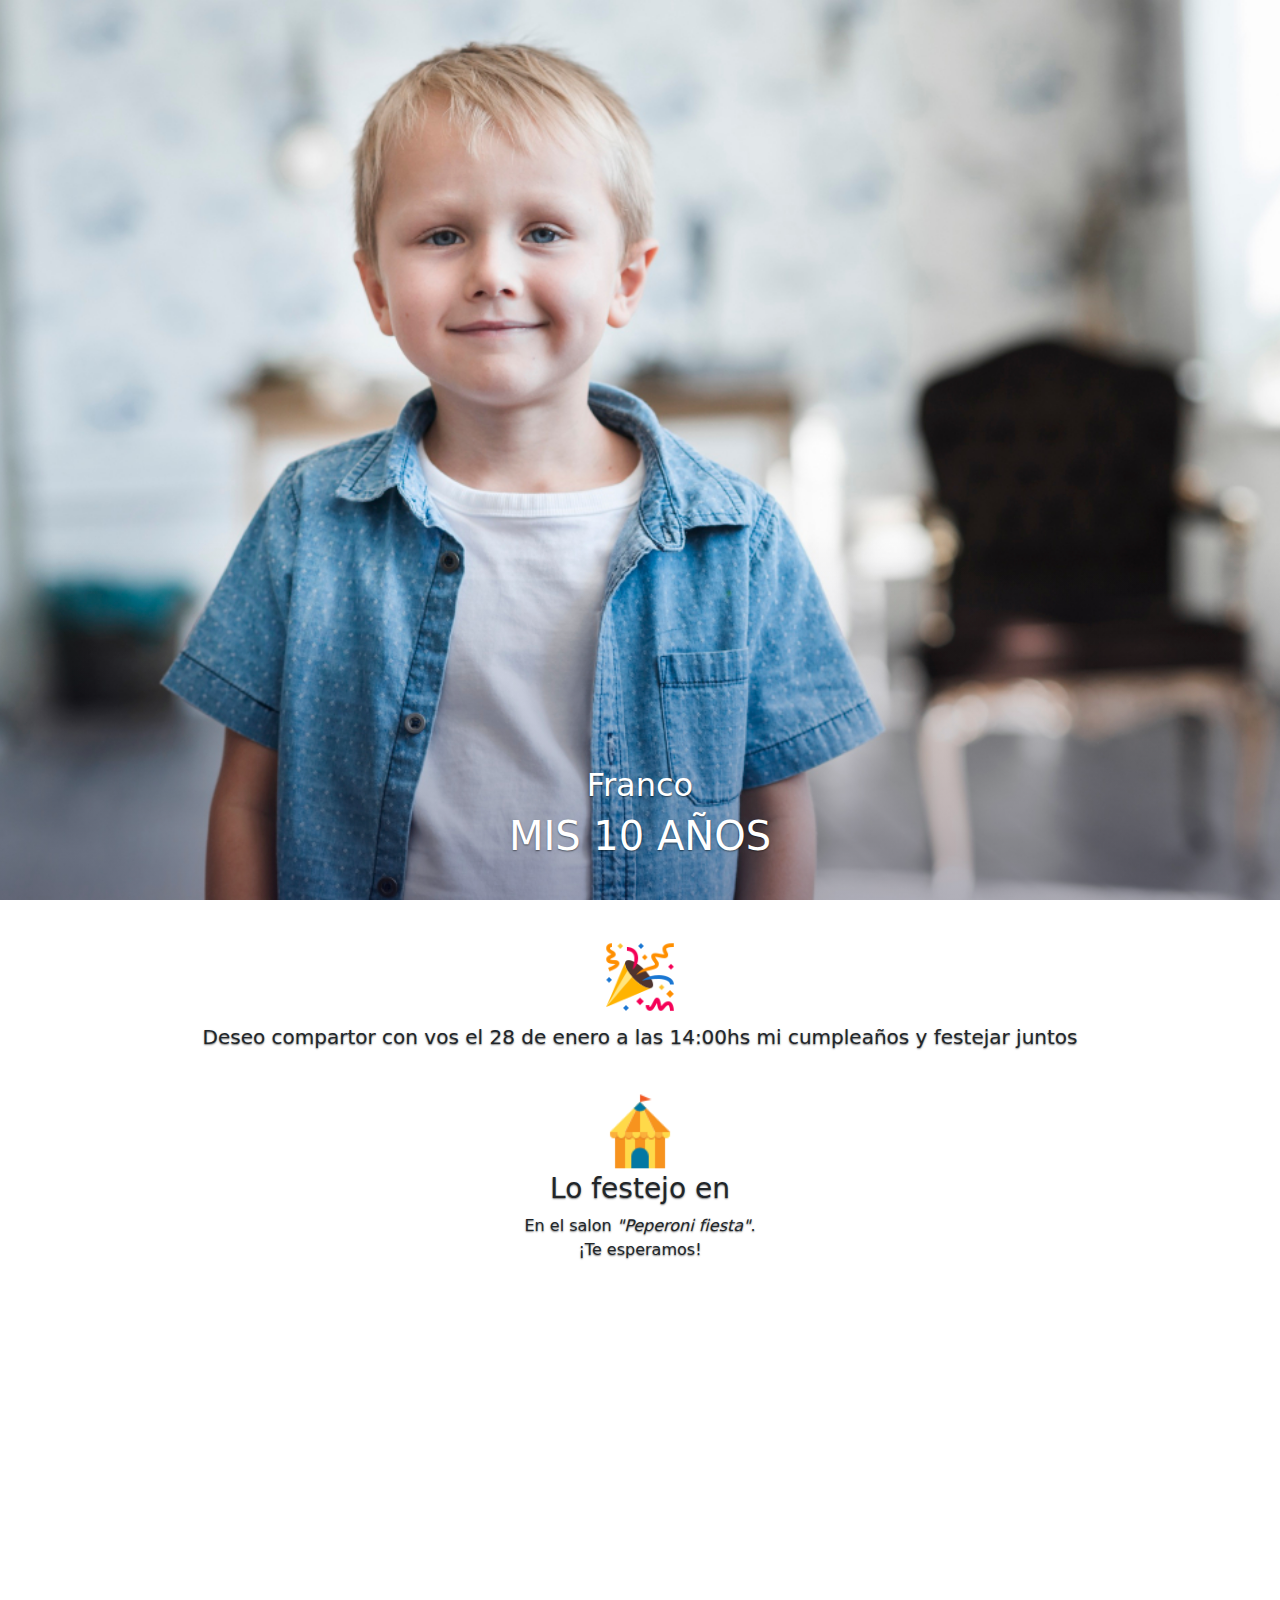
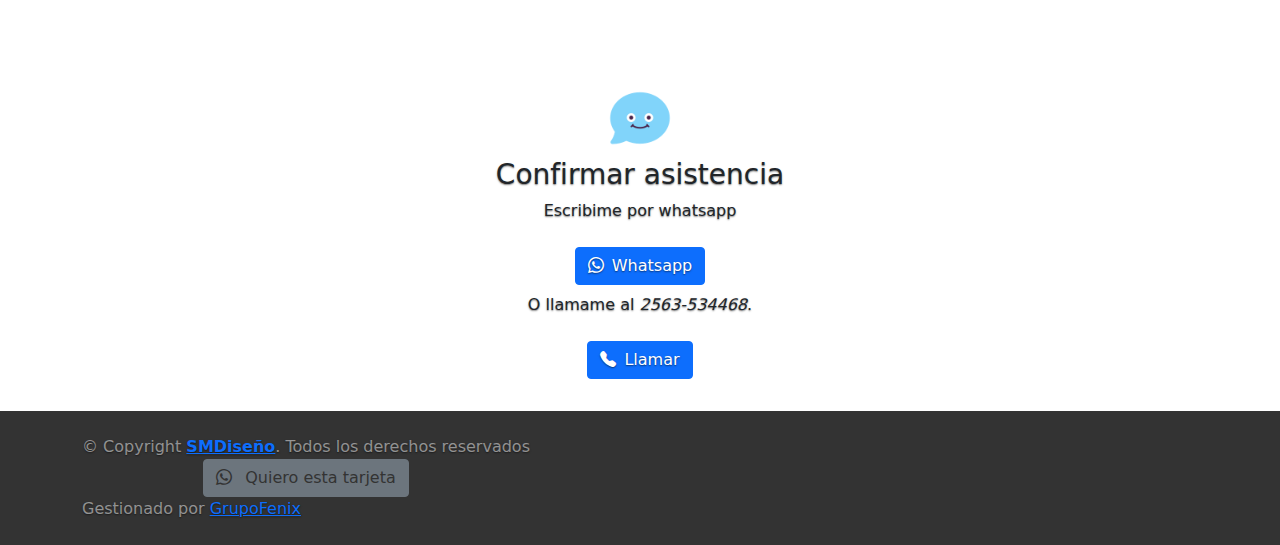
<file: assets/examples/basico_10/index.html>
<!doctype html>
<html lang="es" class="h-100">
  <head>
    <meta charset="utf-8">
    <meta name="viewport" content="width=device-width, initial-scale=1">
    <meta name="description" content="Tarjeta digital para eventos">
    <meta name="author" content="GrupoFenix">
    <title>Invitacion Standard</title>

    <link rel="canonical" href="https://getbootstrap.com/docs/5.0/examples/cover/">
    <script src="http://api.html5media.info/1.1.5/html5media.min.js"></script>
    

    <!-- Bootstrap core CSS -->
    <link href="assets/dist/css/bootstrap.min.css" rel="stylesheet">
    <link rel="stylesheet" type="text/css" href="assets/bootstrap-icons/font/bootstrap-icons.css">

    <style>
      .bd-placeholder-img {
        font-size: 1.125rem;
        text-anchor: middle;
        -webkit-user-select: none;
        -moz-user-select: none;
        user-select: none;
      }

      @media (min-width: 768px) {
        .bd-placeholder-img-lg {
          font-size: 3.5rem;
        }
      }
    </style>

    
    <!-- Custom styles for this template -->
    <link href="styles.css" rel="stylesheet">
  </head>
  <body >

  <main>
    <section id="hero" class="hero-conainer">
        <div class="cover-container d-flex w-100 h-100 p-3 mx-auto flex-column">
            <h2>Franco</h2>
            <h1>MIS 10 AÑOS</h1>
            <p class="lead">         
            </p>
        </div>
    </section>
    
    <section id="text" class="container">
      <div class="row">
          <div class="text-center col-sm-12">
              <div class="feature">
                  <div class="text-center">
                      <img src="img/confeti.png" width="90px"  alt="">
                 </div>
                 <p class="lead">Deseo compartor con vos el <strong> 28 de enero a las 14:00hs</strong> mi cumpleaños y festejar juntos</p>
              </div>
          </div>

      </div>
  </section>
  <br>
  <section id="data" class="container">
      <div class="row">
          <div class="text-center col-sm-12">
              <div class="feature">
                  <div class="text-center">
                      <img src="img/circus.png" width="80px" alt="">
                      <h3 class="uppercase">Lo festejo en</h3>
                  </div>
                  <p> En el salon <em>"Peperoni fiesta"</em>. <br>¡Te esperamos!</p>
                  <div class="maps">
                    <iframe src="https://www.google.com/maps/embed?pb=!1m18!1m12!1m3!1d12424.41891017312!2d-62.06767695646974!3d-38.87584568837008!2m3!1f0!2f0!3f0!3m2!1i1024!2i768!4f13.1!3m3!1m2!1s0x95ed77e10dda6aab%3A0xffa207f11b81cc2e!2sBoulevard%20Avellaneda!5e0!3m2!1ses!2sar!4v1704733078185!5m2!1ses!2sar" width="100%" height="100%" style="border:0;" allowfullscreen="" loading="lazy" referrerpolicy="no-referrer-when-downgrade"></iframe>
                  </div>
              </div>
          </div>

      </div>
  </section>
  <section id="contact" class="container mb-4">
    <div class="row">
        <div class="text-center col-sm-12">
            <div class="feature">
                <div class="text-center">
                    <img src="img/message_smile.png" width="80px" alt="">
                    <h3 class="uppercase">Confirmar asistencia</h3>
                </div>
                <p> Escribime por whatsapp</p>               
                <a class="btn btn-primary m-2 mb-2" href="https://api.whatsapp.com/send/?phone=5492932573761&text=Hola%21+Quiero+saber+mas+sobre+productos+de+Soy+Manualidades&type=phone_number&app_absent=0">
                  <i class="bi bi-whatsapp me-2"></i>Whatsapp</a>
                <p> O llamame al  <em>2563-534468</em>.</p>
                <a class="btn btn-primary m-2 mb-2" href="tel:+5492563534468">
                  <i class="bi bi-telephone-fill me-2"></i>Llamar</a>
            </div>
        </div>

    </div>
</section>
  </main>

  <footer id="footer" class="mt-auto text-white-50">
    <div class="container d-md-flex py-4">
    <div class="me-md-auto text-center text-md-start">
        <div class="copyright-text">
        &copy; Copyright <strong><a href="https://soymanualidades.com.ar/"><span>SMDiseño</span></strong></a>. Todos los derechos reservados
        </div>
        <div class="text-center text-md-right pt-3 pt-md-0">
          <a href="https://api.whatsapp.com/send/?phone=5492932573761&text=Hola%21+Quiero+mi+tarjeta+starndar+para+mi+cumple+infantil&type=phone_number&app_absent=0" 
          class="btn btn-secondary"><i class="bi bi-whatsapp me-2"></i>
          Quiero esta tarjeta</a>
        </div>
        <div class="credits">
          Gestionado por 
          <a href="https://grupofenix.ar/">GrupoFenix</a>
        </div>
    </div>
</div>
</footer>
</div>


  <script src="assets/dist/js/bootstrap.bundle.min.js"></script>
  </body>
</html>
</file>
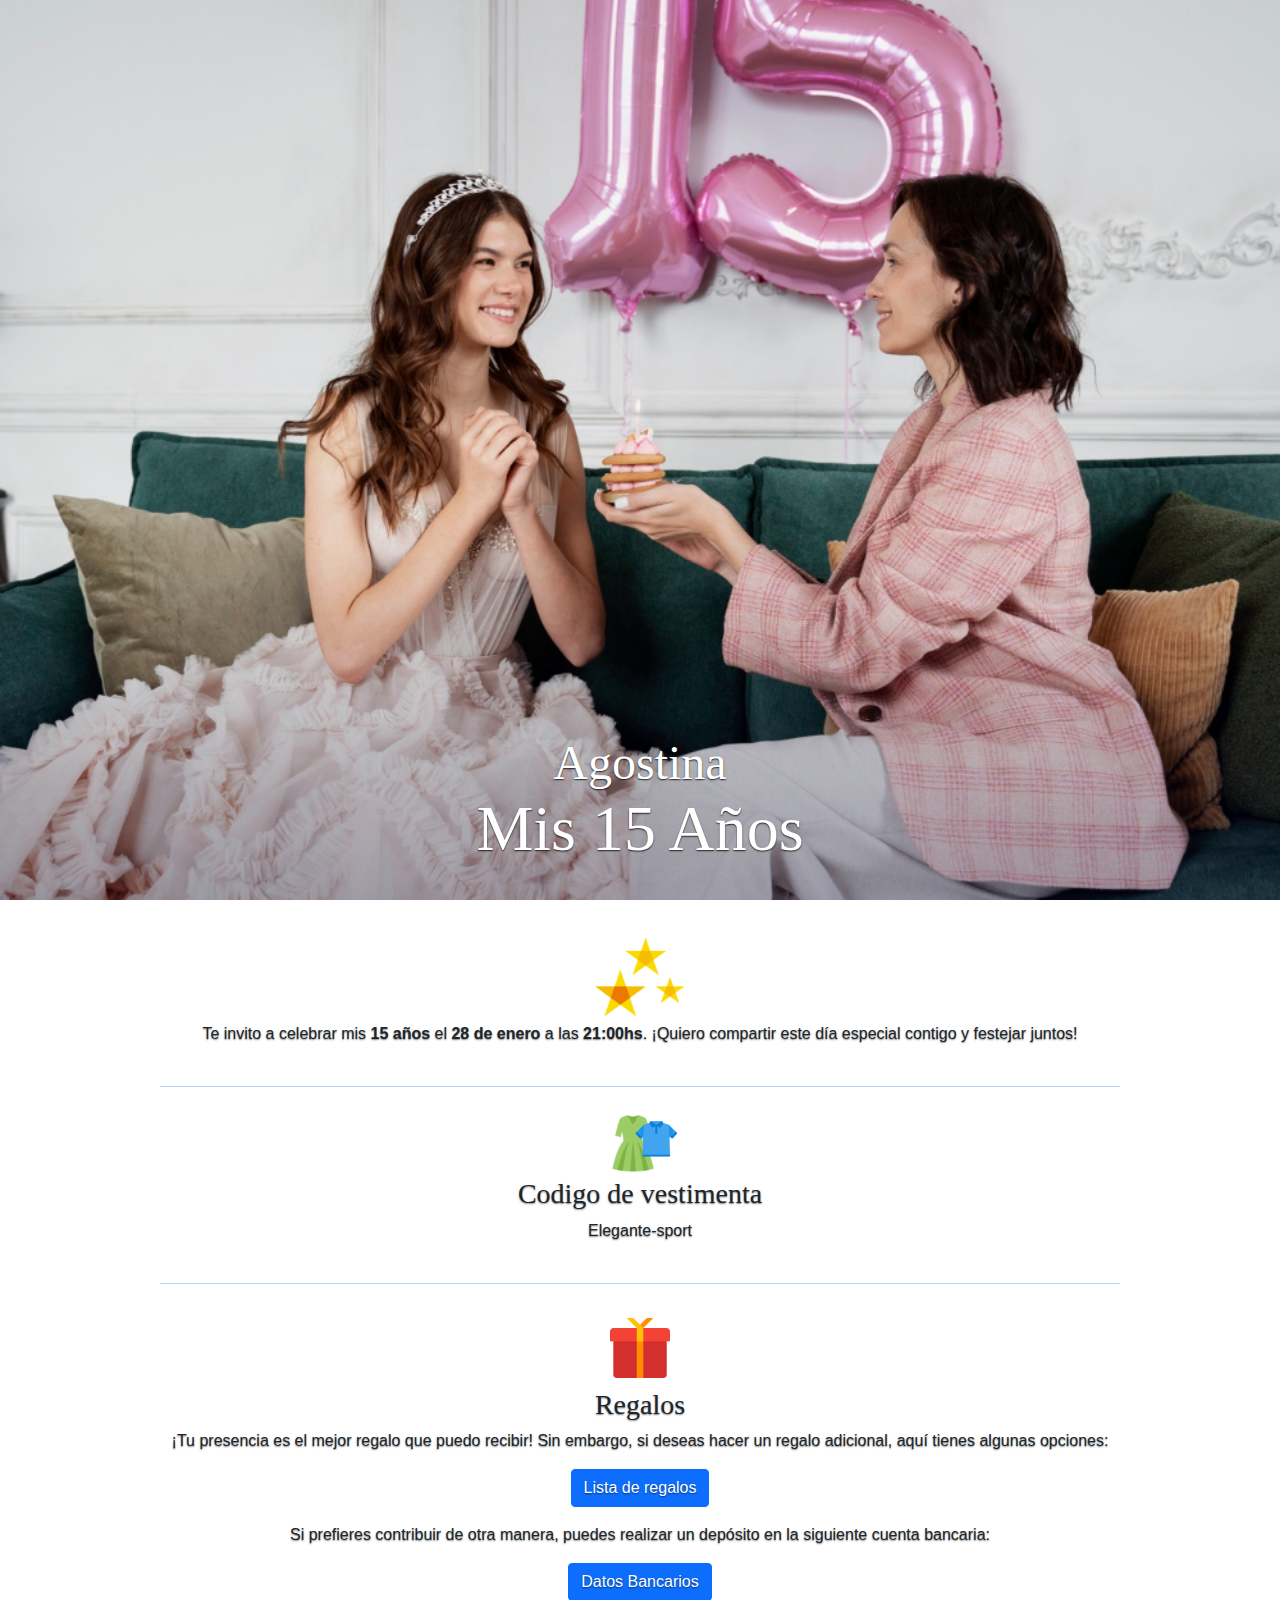
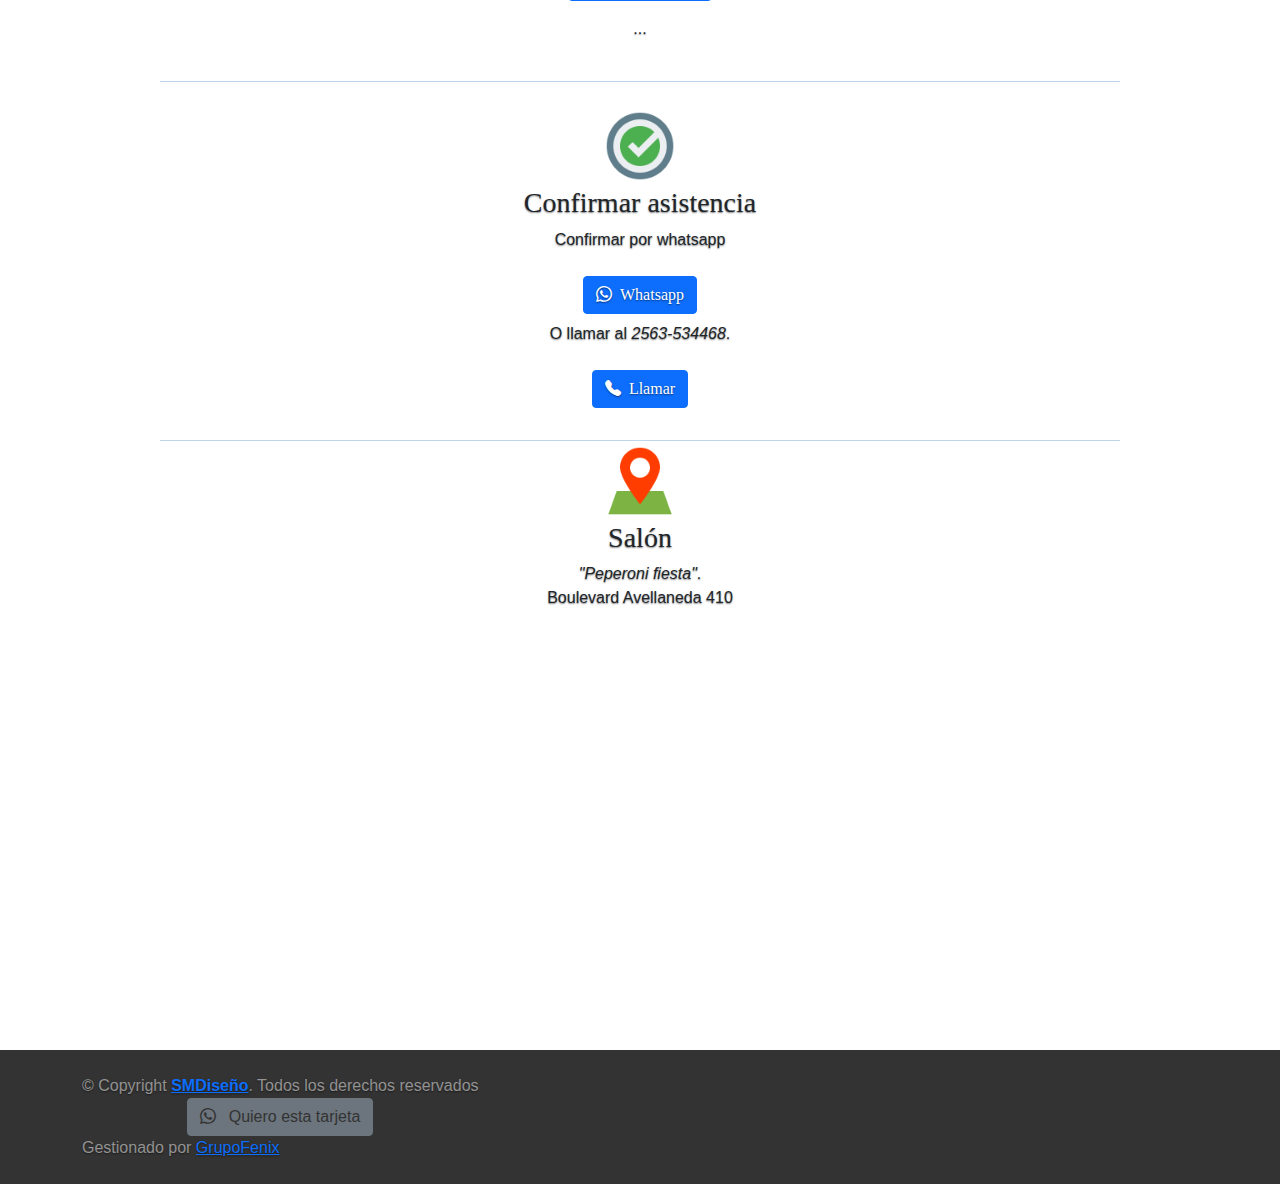
<file: assets/examples/basico_15/index.html>
<!doctype html>
<html lang="es" class="h-100">
  <head>
    <meta charset="utf-8">
    <meta name="viewport" content="width=device-width, initial-scale=1">
    <meta name="description" content="Tarjeta digital para eventos">
    <meta name="author" content="GrupoFenix">
    <title>Invitacion Standard</title>

    <link rel="canonical" href="https://getbootstrap.com/docs/5.0/examples/cover/">
    <script src="http://api.html5media.info/1.1.5/html5media.min.js"></script>
    

    <!-- Bootstrap core CSS -->
    <link href="assets/dist/css/bootstrap.min.css" rel="stylesheet">
    <link rel="stylesheet" type="text/css" href="assets/bootstrap-icons/font/bootstrap-icons.css">

    <style>
      .bd-placeholder-img {
        font-size: 1.125rem;
        text-anchor: middle;
        -webkit-user-select: none;
        -moz-user-select: none;
        user-select: none;
      }

      @media (min-width: 768px) {
        .bd-placeholder-img-lg {
          font-size: 3.5rem;
        }
      }
    </style>

    
    <!-- Custom styles for this template -->
    <link href="styles.css" rel="stylesheet">
  </head>
  <body >

  <main>
    <section id="hero" class="hero-conainer">
        <div class="cover-container d-flex w-100 h-100 p-3 mx-auto flex-column">
            <h2>Agostina</h2>
            <h1>Mis 15 Años</h1>
            <p class=""">         
            </p>
        </div>
    </section> 
    <section id="text" class="container">
      <div class="row">
          <div class="text-center col-sm-12">
              <div class="feature">
                  <div class="text-center">
                      <img src="img/stars.png" width="90px"  alt="">
                 </div>
                 <p class="">Te invito a celebrar mis 
                  <strong>15 años</strong> el <strong>28 de enero</strong>
                   a las <strong>21:00hs</strong>. 
                   ¡Quiero compartir este día especial contigo y festejar juntos!</p>
              </div>
          </div>

      </div>
    </section>
    <br>
    <hr class="custom-hr"/>
    <section id="dresscode" class="container mt-4 mb-4">
      <div class="row">
          <div class="text-center col-sm-12">
              <div class="feature">
                  <div class="text-center">
                      <img src="img/dress_code_icon1.png" width="80px" alt="">
                      <h3 class="uppercase">Codigo de vestimenta</h3>
                  </div>
                  <p>Elegante-sport</p>               
              </div>
          </div>
      </div>
    </section>
    <hr class="custom-hr"/>
    <section id="gift-data" class="container mt-4 mb-4">
      <div class="row">
          <div class="text-center col-sm-12">
              <div class="feature">
                  <div class="text-center">
                      <img src="img/gift.png" width="80px" alt="">
                      <h3 class="uppercase">Regalos</h3>
                  </div>
                  <p>¡Tu presencia es el mejor regalo que puedo recibir! Sin embargo, si deseas hacer un regalo adicional, aquí tienes algunas opciones:</p>
                  <p>
                    <a class="btn btn-primary" data-bs-toggle="collapse" href="#collapseGiftlist" role="button" aria-expanded="false" aria-controls="collapseGiftlist">
                      Lista de regalos
                    </a>
                  </p>
                  <div class="collapse" id="collapseGiftlist">
                    <div class="card card-body">
                      <ul>
                        <li>Flores</li>
                        <li>Libros</li>
                        <li>Tarjetas de regalo</li>
                        <!-- Agregar más opciones de regalos según sea necesario -->
                      </ul>
                    </div>
                  </div>
              
                  <p>Si prefieres contribuir de otra manera, puedes realizar un depósito en la siguiente cuenta bancaria:</p>
                  <p>
                    <a class="btn btn-primary" data-bs-toggle="collapse" href="#collapseDataBank" role="button" aria-expanded="false" aria-controls="collapseDataBank">
                      Datos Bancarios
                    </a>
                  </p>
                  <div class="collapse" id="collapseDataBank">
                    <div class="card card-body">
                      <p><strong>Banco: </strong>[Nombre del Banco]</p>
                      <p><strong>Número de Cuenta: </strong>[Número de Cuenta]</p>
                      <p><strong>Nombre del Titular: </strong>[Nombre del Titular]</p>
                    </div>
                  </div>

              
                  <p>...</p>             
              </div>
          </div>
      </div>
    </section>
    <hr class="custom-hr"/>
    <section id="contact" class="container mt-4 mb-4">
        <div class="row">
            <div class="text-center col-sm-12">
                <div class="feature">
                    <div class="text-center">
                        <img src="img/confirm.png" width="80px" alt="">
                        <h3 class="uppercase">Confirmar asistencia</h3>
                    </div>
                    <p> Confirmar por whatsapp</p>               
                    <a class="btn btn-primary m-2 mb-2" href="https://api.whatsapp.com/send/?phone=5492932573761&text=Hola%21+Quiero+saber+mas+sobre+productos+de+Soy+Manualidades&type=phone_number&app_absent=0">
                      <i class="bi bi-whatsapp me-2"></i>Whatsapp</a>
                    <p> O llamar al  <em>2563-534468</em>.</p>
                    <a class="btn btn-primary m-2 mb-2" href="tel:+5492563534468">
                      <i class="bi bi-telephone-fill me-2"></i>Llamar</a>
                </div>
            </div>

        </div>
    </section>
    <hr class="custom-hr"/>
    <section id="ubication" class="container mb-4">
      <div class="row">
          <div class="text-center col-sm-12">
              <div class="feature">
                  <div class="text-center">
                      <img src="img/location.png" width="80px" alt="">
                      <h3 class="uppercase">Salón</h3>
                  </div>
                  <p><em>"Peperoni fiesta"</em>. <br> Boulevard Avellaneda 410</p>
                  <div class="maps">
                    <iframe src="https://www.google.com/maps/embed?pb=!1m18!1m12!1m3!1d12424.41891017312!2d-62.06767695646974!3d-38.87584568837008!2m3!1f0!2f0!3f0!3m2!1i1024!2i768!4f13.1!3m3!1m2!1s0x95ed77e10dda6aab%3A0xffa207f11b81cc2e!2sBoulevard%20Avellaneda!5e0!3m2!1ses!2sar!4v1704733078185!5m2!1ses!2sar" width="100%" height="100%" style="border:0;" allowfullscreen="" loading="lazy" referrerpolicy="no-referrer-when-downgrade"></iframe>
                  </div>
              </div>
          </div>

      </div>
  </section>
  </main>

  <footer id="footer" class="mt-auto text-white-50">
    <div class="container d-md-flex py-4">
    <div class="me-md-auto text-center text-md-start">
        <div class="copyright-text">
        &copy; Copyright <strong><a href="https://soymanualidades.com.ar/"><span>SMDiseño</span></strong></a>. Todos los derechos reservados
        </div>
        <div class="text-center text-md-right pt-3 pt-md-0">
          <a href="https://api.whatsapp.com/send/?phone=5492932573761&text=Hola%21+Quiero+mi+tarjeta+starndar+para+mis+15&type=phone_number&app_absent=0" 
          class="btn btn-secondary"><i class="bi bi-whatsapp me-2"></i>
          Quiero esta tarjeta</a>
        </div>
        <div class="credits">
          Gestionado por 
          <a href="https://grupofenix.ar/">GrupoFenix</a>
        </div>
    </div>
</div>
</footer>
</div>


  <script src="assets/dist/js/bootstrap.bundle.min.js"></script>
  </body>
</html>
</file>
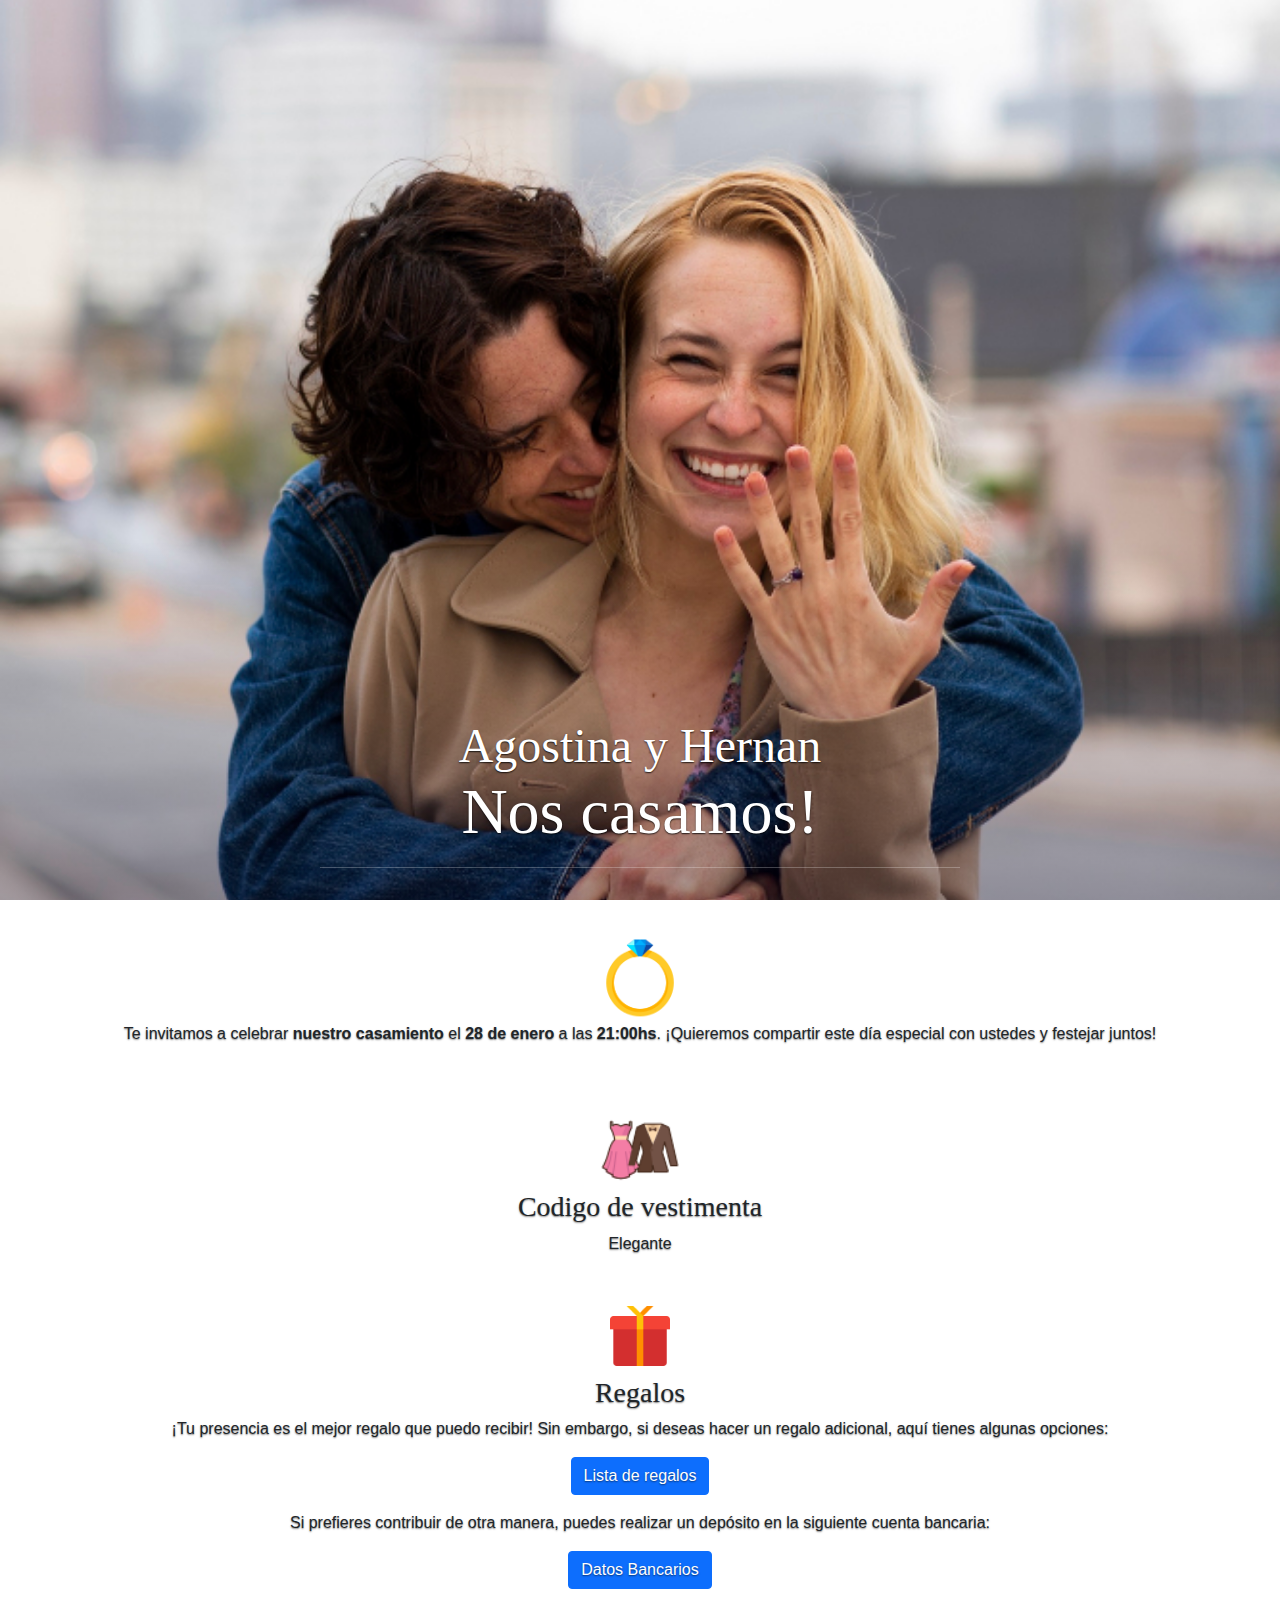
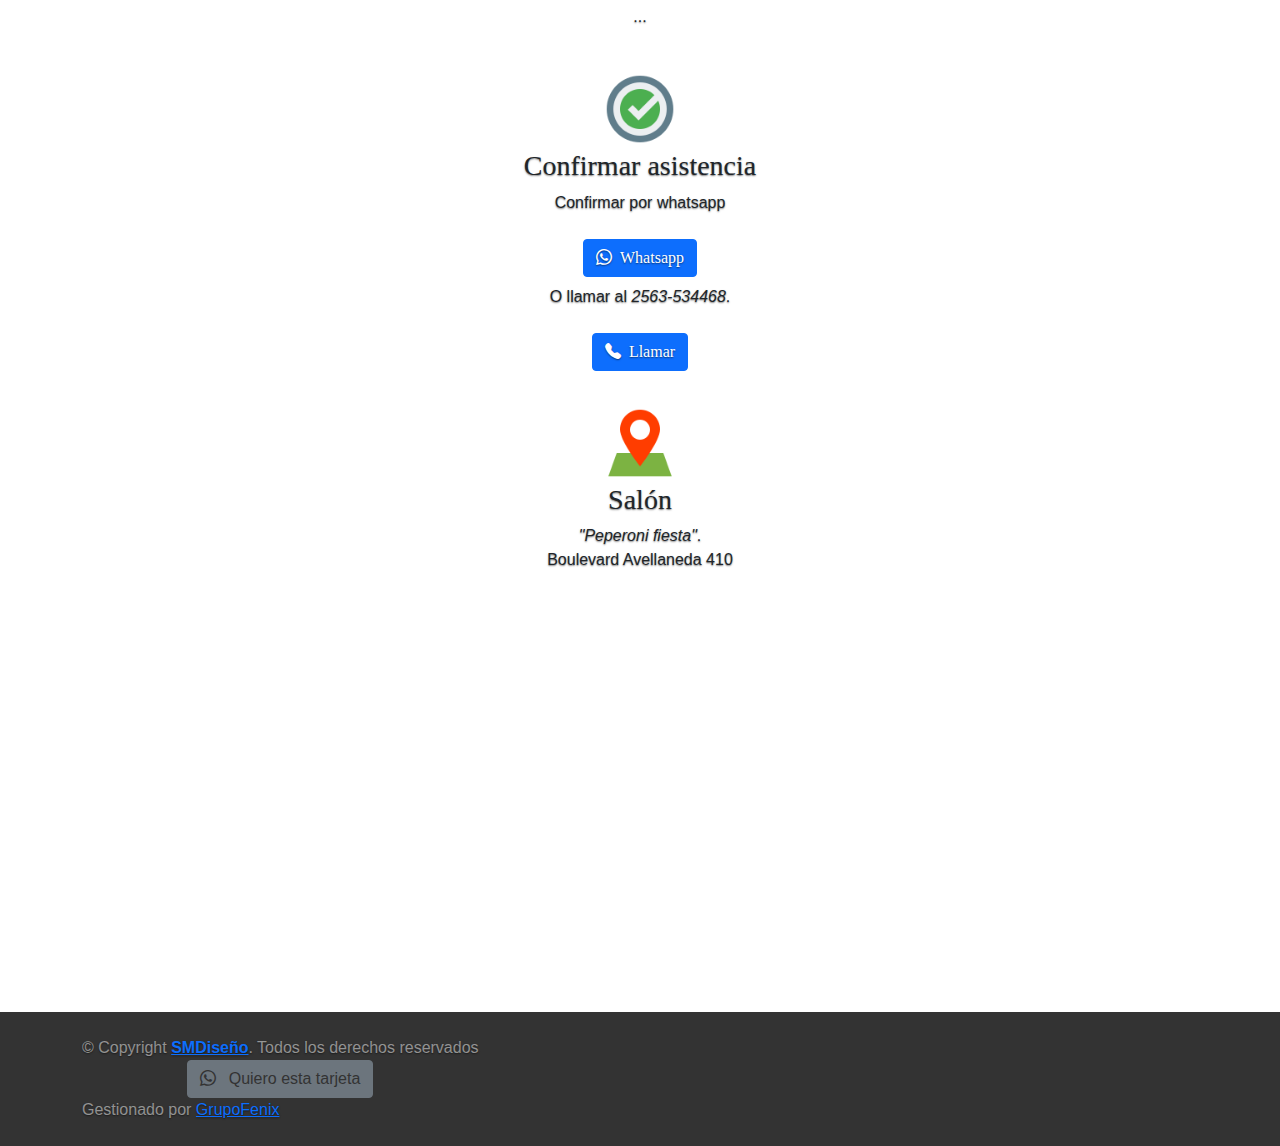
<file: assets/examples/basico_casamiento/index.html>
<!doctype html>
<html lang="es" class="h-100">
  <head>
    <meta charset="utf-8">
    <meta name="viewport" content="width=device-width, initial-scale=1">
    <meta name="description" content="Tarjeta digital para eventos">
    <meta name="author" content="GrupoFenix">
    <title>Invitacion Standard</title>

    <link rel="canonical" href="https://getbootstrap.com/docs/5.0/examples/cover/">
    <script src="http://api.html5media.info/1.1.5/html5media.min.js"></script>
    

    <!-- Bootstrap core CSS -->
    <link href="assets/dist/css/bootstrap.min.css" rel="stylesheet">
    <link rel="stylesheet" type="text/css" href="assets/bootstrap-icons/font/bootstrap-icons.css">

    <style>
      .bd-placeholder-img {
        font-size: 1.125rem;
        text-anchor: middle;
        -webkit-user-select: none;
        -moz-user-select: none;
        user-select: none;
      }

      @media (min-width: 768px) {
        .bd-placeholder-img-lg {
          font-size: 3.5rem;
        }
      }
    </style>

    <!-- Custom styles for this template -->
    <link href="styles.css" rel="stylesheet">
  </head>
  <body >

  <main>
    <section id="hero" class="hero-conainer">
        <div class="cover-container d-flex w-100 h-100 p-3 mx-auto flex-column">
            <h2>Agostina y Hernan</h2>
            <h1>Nos casamos!</h1>
            <hr class="full-hr"/>
        </div>
    </section> 
    <section id="text" class="container">
      <div class="row">
          <div class="text-center col-sm-12">
              <div class="feature">
                  <div class="text-center">
                      <img src="img/ring.png" width="90px"  alt="">
                 </div>
                 <p class="">Te invitamos a celebrar
                  <strong>nuestro casamiento</strong> el <strong>28 de enero</strong>
                   a las <strong>21:00hs</strong>. 
                   ¡Quieremos compartir este día especial con ustedes y festejar juntos!</p>
              </div>
          </div>

      </div>
    </section>
    <br>
    <section id="dresscode" class="container mt-4 mb-4">
      <div class="row">
          <div class="text-center col-sm-12">
              <div class="feature">
                  <div class="text-center">
                      <img src="img/dress_code_icon2.png" width="80px" alt="">
                      <h3 class="uppercase">Codigo de vestimenta</h3>
                  </div>
                  <p>Elegante</p>               
              </div>
          </div>
      </div>
    </section>
    <section id="gift-data" class="container mt-4 mb-4">
      <div class="row">
          <div class="text-center col-sm-12">
              <div class="feature">
                  <div class="text-center">
                      <img src="img/gift.png" width="80px" alt="">
                      <h3 class="uppercase">Regalos</h3>
                  </div>
                  <p>¡Tu presencia es el mejor regalo que puedo recibir! Sin embargo, si deseas hacer un regalo adicional, aquí tienes algunas opciones:</p>
                  <p>
                    <a class="btn btn-primary" data-bs-toggle="collapse" href="#collapseGiftlist" role="button" aria-expanded="false" aria-controls="collapseGiftlist">
                      Lista de regalos
                    </a>
                  </p>
                  <div class="collapse" id="collapseGiftlist">
                    <div class="card card-body">
                      <ul>
                        <li><a href="">Garbarino</a></li>
                        <li><a href="">Musimundo</a></li>
                        <li>Platos</li>
                        <!-- Agregar más opciones de regalos según sea necesario -->
                      </ul>
                    </div>
                  </div>
              
                  <p>Si prefieres contribuir de otra manera, puedes realizar un depósito en la siguiente cuenta bancaria:</p>
                  <p>
                    <a class="btn btn-primary" data-bs-toggle="collapse" href="#collapseDataBank" role="button" aria-expanded="false" aria-controls="collapseDataBank">
                      Datos Bancarios
                    </a>
                  </p>
                  <div class="collapse" id="collapseDataBank">
                    <div class="card card-body">
                      <p><strong>Banco: </strong>[Nombre del Banco]</p>
                      <p><strong>Número de Cuenta: </strong>[Número de Cuenta]</p>
                      <p><strong>Nombre del Titular: </strong>[Nombre del Titular]</p>
                    </div>
                  </div>

              
                  <p>...</p>             
              </div>
          </div>
      </div>
    </section>
    <section id="contact" class="container mt-4 mb-4">
        <div class="row">
            <div class="text-center col-sm-12">
                <div class="feature">
                    <div class="text-center">
                        <img src="img/confirm.png" width="80px" alt="">
                        <h3 class="uppercase">Confirmar asistencia</h3>
                    </div>
                    <p> Confirmar por whatsapp</p>               
                    <a class="btn btn-primary m-2 mb-2" href="https://api.whatsapp.com/send/?phone=5492932573761&text=Hola%21+Quiero+saber+mas+sobre+productos+de+Soy+Manualidades&type=phone_number&app_absent=0">
                      <i class="bi bi-whatsapp me-2"></i>Whatsapp</a>
                    <p> O llamar al  <em>2563-534468</em>.</p>
                    <a class="btn btn-primary m-2 mb-2" href="tel:+5492563534468">
                      <i class="bi bi-telephone-fill me-2"></i>Llamar</a>
                </div>
            </div>

        </div>
    </section>
    <section id="ubication" class="container mb-4">
      <div class="row">
          <div class="text-center col-sm-12">
              <div class="feature">
                  <div class="text-center">
                      <img src="img/location.png" width="80px" alt="">
                      <h3 class="uppercase">Salón</h3>
                  </div>
                  <p><em>"Peperoni fiesta"</em>. <br> Boulevard Avellaneda 410</p>
                  <div class="maps">
                    <iframe src="https://www.google.com/maps/embed?pb=!1m18!1m12!1m3!1d12424.41891017312!2d-62.06767695646974!3d-38.87584568837008!2m3!1f0!2f0!3f0!3m2!1i1024!2i768!4f13.1!3m3!1m2!1s0x95ed77e10dda6aab%3A0xffa207f11b81cc2e!2sBoulevard%20Avellaneda!5e0!3m2!1ses!2sar!4v1704733078185!5m2!1ses!2sar" width="100%" height="100%" style="border:0;" allowfullscreen="" loading="lazy" referrerpolicy="no-referrer-when-downgrade"></iframe>
                  </div>
              </div>
          </div>

      </div>
  </section>
  </main>

  <footer id="footer" class="mt-auto text-white-50">
        <div class="container d-md-flex py-4">
        <div class="me-md-auto text-center text-md-start">
            <div class="copyright-text">
            &copy; Copyright <strong><a href="https://soymanualidades.com.ar/"><span>SMDiseño</span></strong></a>. Todos los derechos reservados
            </div>
            <div class="text-center text-md-right pt-3 pt-md-0">
              <a href="https://api.whatsapp.com/send/?phone=5492932573761&text=Hola%21+Quiero+mi+tarjeta+starndar+para+mi+casamiento&type=phone_number&app_absent=0" 
              class="btn btn-secondary"><i class="bi bi-whatsapp me-2"></i>
              Quiero esta tarjeta</a>
            </div>
            <div class="credits">
              Gestionado por 
              <a href="https://grupofenix.ar/">GrupoFenix</a>
            </div>
        </div>
    </div>
  </footer>
</div>


  <script src="assets/dist/js/bootstrap.bundle.min.js"></script>
  </body>
</html>
</file>
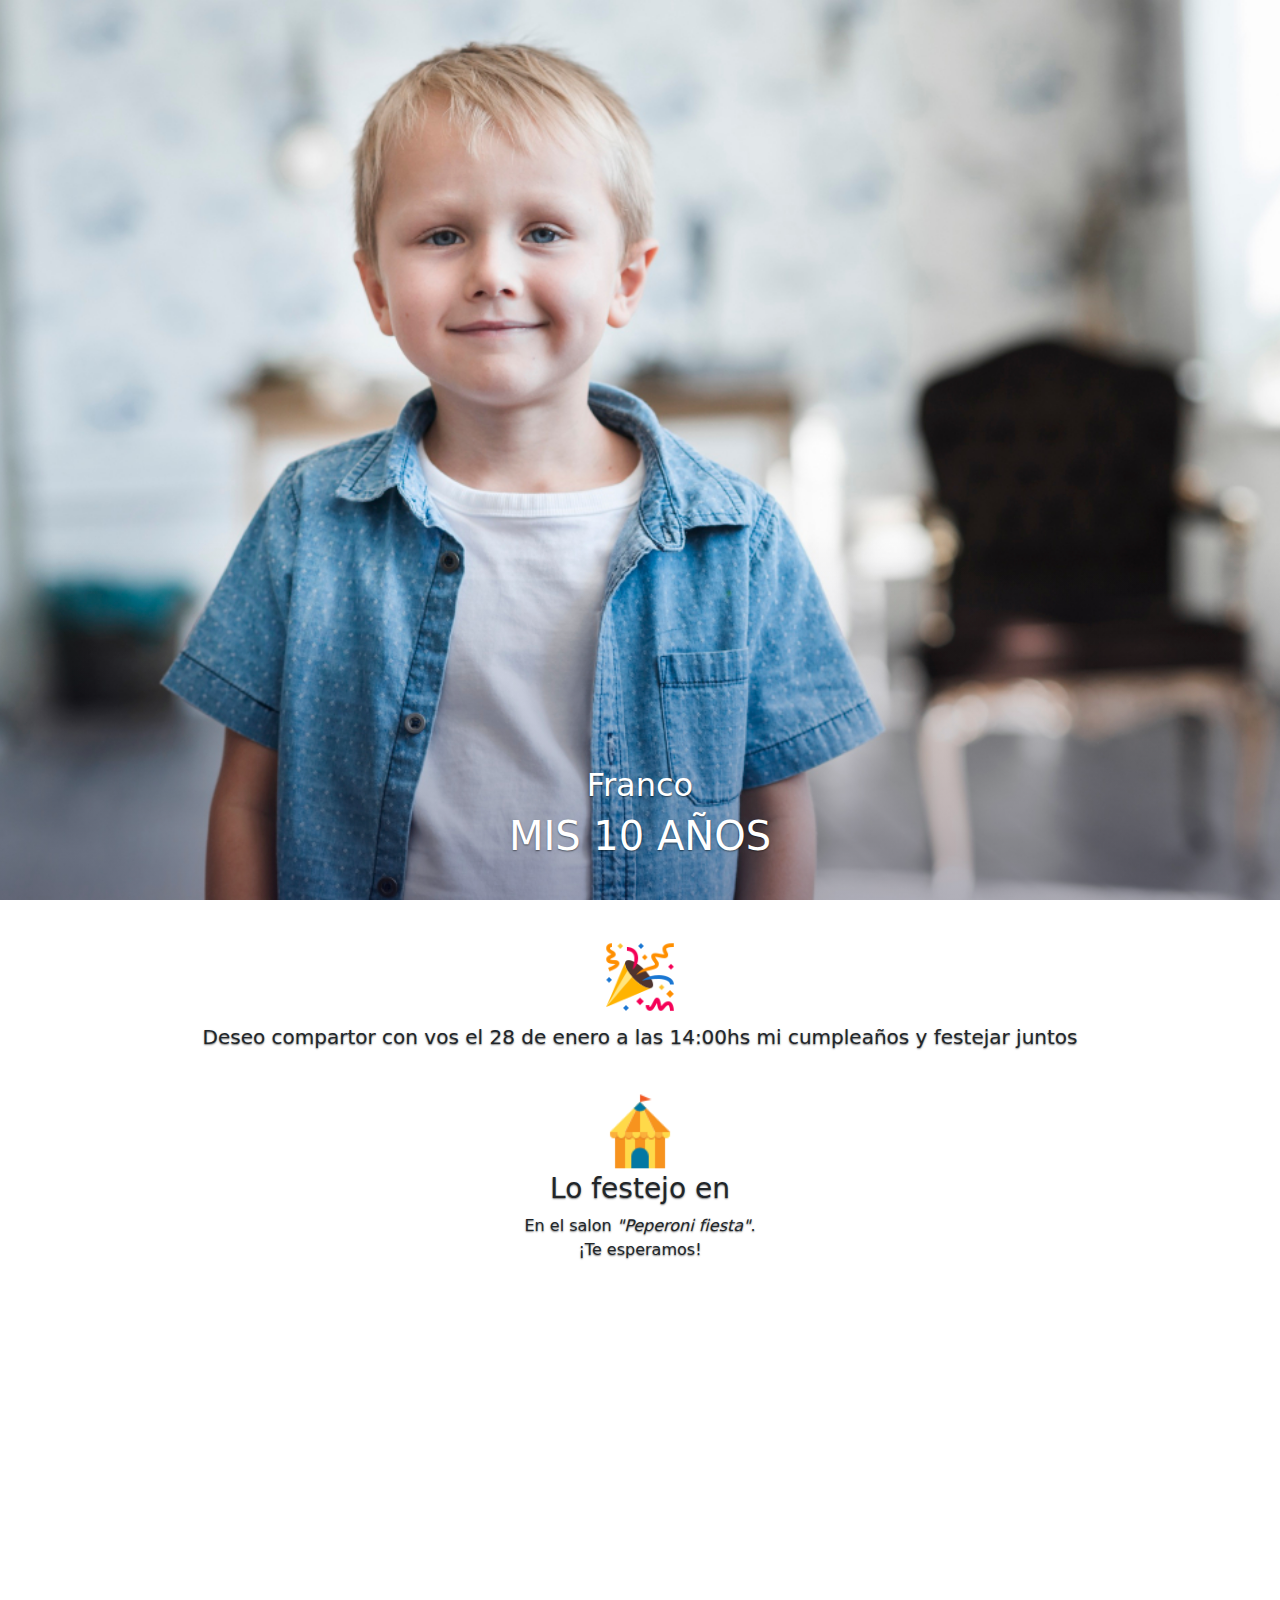
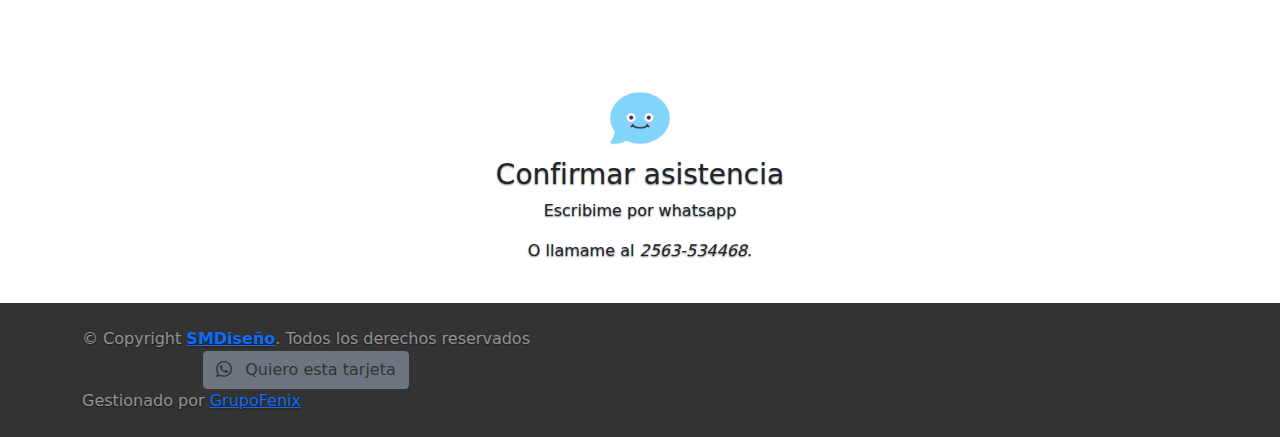
<file: assets/examples/infantil/index.html>
<!doctype html>
<html lang="es" class="h-100">
  <head>
    <meta charset="utf-8">
    <meta name="viewport" content="width=device-width, initial-scale=1">
    <meta name="description" content="Tarjeta digital para eventos">
    <meta name="author" content="GrupoFenix">
    <title>Invitacion Standard</title>

    <link rel="canonical" href="https://getbootstrap.com/docs/5.0/examples/cover/">
    <script src="http://api.html5media.info/1.1.5/html5media.min.js"></script>
    

    <!-- Bootstrap core CSS -->
    <link href="assets/dist/css/bootstrap.min.css" rel="stylesheet">
    <link rel="stylesheet" type="text/css" href="assets/bootstrap-icons/font/bootstrap-icons.css">

    <style>
      .bd-placeholder-img {
        font-size: 1.125rem;
        text-anchor: middle;
        -webkit-user-select: none;
        -moz-user-select: none;
        user-select: none;
      }

      @media (min-width: 768px) {
        .bd-placeholder-img-lg {
          font-size: 3.5rem;
        }
      }
    </style>

    
    <!-- Custom styles for this template -->
    <link href="styles.css" rel="stylesheet">
  </head>
  <body >

  <main>
    <section id="hero" class="hero-conainer">
        <div class="cover-container d-flex w-100 h-100 p-3 mx-auto flex-column">
            <h2>Franco</h2>
            <h1>MIS 10 AÑOS</h1>
            <p class="lead">         
            </p>
        </div>
    </section>
    
    <section id="text" class="container">
      <div class="row">
          <div class="text-center col-sm-12">
              <div class="feature">
                  <div class="text-center">
                      <img src="img/confeti.png" width="90px"  alt="">
                 </div>
                 <p class="lead">Deseo compartor con vos el <strong> 28 de enero a las 14:00hs</strong> mi cumpleaños y festejar juntos</p>
              </div>
          </div>

      </div>
  </section>
  <br>
  <section id="data" class="container">
      <div class="row">
          <div class="text-center col-sm-12">
              <div class="feature">
                  <div class="text-center">
                      <img src="img/circus.png" width="80px" alt="">
                      <h3 class="uppercase">Lo festejo en</h3>
                  </div>
                  <p> En el salon <em>"Peperoni fiesta"</em>. <br>¡Te esperamos!</p>
                  <div class="maps">
                    <iframe src="https://www.google.com/maps/embed?pb=!1m18!1m12!1m3!1d12424.41891017312!2d-62.06767695646974!3d-38.87584568837008!2m3!1f0!2f0!3f0!3m2!1i1024!2i768!4f13.1!3m3!1m2!1s0x95ed77e10dda6aab%3A0xffa207f11b81cc2e!2sBoulevard%20Avellaneda!5e0!3m2!1ses!2sar!4v1704733078185!5m2!1ses!2sar" width="100%" height="100%" style="border:0;" allowfullscreen="" loading="lazy" referrerpolicy="no-referrer-when-downgrade"></iframe>
                  </div>
              </div>
          </div>

      </div>
  </section>
  <section id="contact" class="container mb-4">
    <div class="row">
        <div class="text-center col-sm-12">
            <div class="feature">
                <div class="text-center">
                    <img src="img/message_smile.png" width="80px" alt="">
                    <h3 class="uppercase">Confirmar asistencia</h3>
                </div>
                <p> Escribime por whatsapp</p>               
                <p> O llamame al  <em>2563-534468</em>.</p>
            </div>
        </div>

    </div>
</section>
  </main>

  <footer id="footer" class="mt-auto text-white-50">
    <div class="container d-md-flex py-4">
    <div class="me-md-auto text-center text-md-start">
        <div class="copyright-text">
        &copy; Copyright <strong><a href="https://soymanualidades.com.ar/"><span>SMDiseño</span></strong></a>. Todos los derechos reservados
        </div>
        <div class="text-center text-md-right pt-3 pt-md-0">
          <a href="https://api.whatsapp.com/send/?phone=5492932573761&text=Hola%21+Quiero+mi+tarjeta+starndar+para+mi+cumple+infantil&type=phone_number&app_absent=0" 
          class="btn btn-secondary"><i class="bi bi-whatsapp me-2"></i>
          Quiero esta tarjeta</a>
        </div>
        <div class="credits">
          Gestionado por 
          <a href="https://grupofenix.ar/">GrupoFenix</a>
        </div>
    </div>
</div>
</footer>
</div>


  <script src="assets/dist/js/bootstrap.bundle.min.js"></script>
  </body>
</html>
</file>
<file: assets/examples/basico_10/styles.css>
/*
 * Globals
 */
:root {
    --dark-background: #333;
}

h1 {
  font-size: 2.5rem;
}

/* Custom default button */
.btn-secondary,
.btn-secondary:hover,
.btn-secondary:focus {
  color: #333;
  text-shadow: none; /* Prevent inheritance from `body` */
}


/*
 * Base structure
 */

body {
  text-shadow: 0 .05rem .1rem rgba(0, 0, 0, .5);
  /* box-shadow: inset 0 0 5rem rgba(0, 0, 0, .5); */
}


/* 
* hero
*/
#hero {
    background-image: url("img/retrato-lindo-nino-rubio-sonriente.jpg");
    background-position:top;
    background-size: cover;
    background-repeat: no-repeat;
    color:white;
    margin-bottom: 2rem;
}


.hero-conainer{
    height: 100vh;
}

#hero::before {
    position: absolute;
    content: '';
    width: 100%;
    height: 100%;
    top: 0;
    left: 0;
    background:linear-gradient(to bottom,rgba(2,0,36,0) 0%,rgba(2,0,36,0) 50%, rgba(2,0,36,1) 100%);;
    opacity: 0.3;
    z-index: 1;
}

@media (min-width: 992px) {
  #hero::before {
    background:linear-gradient(to bottom,rgba(2,0,36,0) 0%,rgba(2,0,36,0) 60%, rgba(2,0,36,1) 100%);;
}
}




#hero h2 {
  font-size: 2rem;
}


.cover-container {
    position: relative;
    max-width: 42em;
    text-align: center;
    justify-content: end;
    z-index: 2;
  }
/*
 * Header
 */

.nav-masthead .nav-link {
  padding: .25rem 0;
  font-weight: 700;
  color: rgba(255, 255, 255, .5);
  background-color: transparent;
  border-bottom: .25rem solid transparent;
}

.nav-masthead .nav-link:hover,
.nav-masthead .nav-link:focus {
  border-bottom-color: rgba(255, 255, 255, .25);
}

.nav-masthead .nav-link + .nav-link {
  margin-left: 1rem;
}

.nav-masthead .active {
  color: #fff;
  border-bottom-color: #fff;
}

/* 
*Mapa
 */

.maps {
  height: 300px;
}
@media (min-width: 992px) {
  .maps {
    max-width: 100%;
    height: 400px;
  }

}


/* 
*footer
 */

 #footer {
    background-color: var(--dark-background);
 }
</file>
<file: assets/examples/basico_15/styles.css>
/*
 * Globals
 */
:root {
    --dark-background: #333;
}

h1 {
  font-size: 2.5rem;
}

/* Custom default button */
.btn-secondary,
.btn-secondary:hover,
.btn-secondary:focus {
  color: #333;
  text-shadow: none; /* Prevent inheritance from `body` */
}


/*
 * Base structure
 */
 @import url('https://fonts.googleapis.com/css2?family=Dancing+Script:wght@400;700&display=swap');
body {
  text-shadow: 0 .05rem .1rem rgba(0, 0, 0, .5);
  font-family: 'Dancing Script', cursive;
  /* box-shadow: inset 0 0 5rem rgba(0, 0, 0, .5); */
}
@import url('https://fonts.googleapis.com/css2?family=Jost:wght@400;700&display=swap');
body p, #footer{
  font-family: 'Jost', sans-serif;
}

/* 
* hero
*/
#hero {
    background-image: url("img/madre-tiro-completo-cupcake.jpg");
    background-position:center;
    background-size: cover;
    background-repeat: no-repeat;
    color:white;
    margin-bottom: 2rem;
}


.hero-conainer{
    height: 100vh;
}

#hero::before {
    position: absolute;
    content: '';
    width: 100%;
    height: 100%;
    top: 0;
    left: 0;
    background:linear-gradient(to bottom,rgba(2,0,36,0) 0%,rgba(2,0,36,0) 60%, rgba(2,0,36,1) 70%);
    opacity: 0.3;
    z-index: 1;
}

@media (min-width: 992px) {
  #hero::before {
    background:linear-gradient(to bottom,rgba(2,0,36,0) 0%,rgba(2,0,36,0) 60%, rgba(2,0,36,1) 100%);
  }
  #hero {
    background-position:center;
}
}




#hero h2 {
  font-size: 3rem;
  margin: 0;
  text-shadow: 0 .05rem .1rem rgba(0, 0, 0, .8);
}
#hero h1 {
  font-size: 4rem;
  margin: 0;
  text-shadow: 0 .05rem .1rem rgba(0, 0, 0, .8);
}



.cover-container {
    position: relative;
    max-width: 42em;
    text-align: center;
    justify-content: end;
    z-index: 2;
  }
/*
 * Header
 */

.nav-masthead .nav-link {
  padding: .25rem 0;
  font-weight: 700;
  color: rgba(255, 255, 255, .5);
  background-color: transparent;
  border-bottom: .25rem solid transparent;
}

.nav-masthead .nav-link:hover,
.nav-masthead .nav-link:focus {
  border-bottom-color: rgba(255, 255, 255, .25);
}

.nav-masthead .nav-link + .nav-link {
  margin-left: 1rem;
}

.nav-masthead .active {
  color: #fff;
  border-bottom-color: #fff;
}

/* 
*Mapa
 */

.maps {
  height: 300px;
}
@media (min-width: 992px) {
  .maps {
    max-width: 100%;
    height: 400px;
  }

}


/* 
*footer
 */

 #footer {
    background-color: var(--dark-background);
 }


.custom-hr {
  width: 75%;
  border: none;
  height: 2px;
  background-color: #0056b2;
  margin: 0 auto; /* Esto centrará el hr horizontalmente */
}
</file>
<file: assets/examples/basico_casamiento/styles.css>
/*
 * Globals
 */
:root {
    --dark-background: #333;
}

h1 {
  font-size: 2.5rem;
}

/* Custom default button */
.btn-secondary,
.btn-secondary:hover,
.btn-secondary:focus {
  color: #333;
  text-shadow: none; /* Prevent inheritance from `body` */
}


/*
 * Base structure
 */
 @import url('https://fonts.googleapis.com/css2?family=Dancing+Script:wght@400;700&display=swap');
body {
  text-shadow: 0 .05rem .1rem rgba(0, 0, 0, .5);
  font-family: 'Dancing Script', cursive;
  /* box-shadow: inset 0 0 5rem rgba(0, 0, 0, .5); */
}
@import url('https://fonts.googleapis.com/css2?family=Jost:wght@400;700&display=swap');
body p, #footer{
  font-family: 'Jost', sans-serif;
}

/* 
* hero
*/
#hero {
    background-image: url("img/pareja-feliz-posando-al-aire-libre-ciudad-anillo-compromiso.jpg");
    background-position:center;
    background-size: cover;
    background-repeat: no-repeat;
    color:white;
    margin-bottom: 2rem;
}


.hero-conainer{
    height: 95vh;
}

#hero::before {
    position: absolute;
    content: '';
    width: 100%;
    height: 95vh;
    top: 0;
    left: 0;
    background:linear-gradient(to bottom,rgba(2,0,36,0) 0%,rgba(2,0,36,0) 60%, rgba(2,0,36,1) 70%);
    opacity: 0.3;
    z-index: 1;
}

@media (min-width: 992px) {
  #hero::before {
    background:linear-gradient(to bottom,rgba(2,0,36,0) 0%,rgba(2,0,36,0) 60%, rgba(2,0,36,1) 100%);
    height: 100vh;
  }
  #hero {
    background-position:50% 40%;
  }
  .hero-conainer{
    height: 100vh;
  }
}




#hero h2 {
  font-size: 3rem;
  margin: 0;
  text-shadow: 0 .05rem .1rem rgba(0, 0, 0, .8);
}
#hero h1 {
  font-size: 4rem;
  margin: 0;
  text-shadow: 0 .05rem .1rem rgba(0, 0, 0, .8);
}



.cover-container {
    position: relative;
    max-width: 42em;
    text-align: center;
    justify-content: end;
    z-index: 2;
  }
/*
 * Header
 */

.nav-masthead .nav-link {
  padding: .25rem 0;
  font-weight: 700;
  color: rgba(255, 255, 255, .5);
  background-color: transparent;
  border-bottom: .25rem solid transparent;
}

.nav-masthead .nav-link:hover,
.nav-masthead .nav-link:focus {
  border-bottom-color: rgba(255, 255, 255, .25);
}

.nav-masthead .nav-link + .nav-link {
  margin-left: 1rem;
}

.nav-masthead .active {
  color: #fff;
  border-bottom-color: #fff;
}

/* 
*Mapa
 */

.maps {
  height: 300px;
}
@media (min-width: 992px) {
  .maps {
    max-width: 100%;
    height: 400px;
  }

}


/* 
*footer
 */

 #footer {
    background-color: var(--dark-background);
 }

 .custom-hr {
  width: 100%;
  border: none;
  height: 5px;
  background-color: white;

  margin: 0 auto; /* Esto centrará el hr horizontalmente */
}
</file>
<file: assets/examples/infantil/styles.css>
/*
 * Globals
 */
:root {
    --dark-background: #333;
}

h1 {
  font-size: 2.5rem;
}

/* Custom default button */
.btn-secondary,
.btn-secondary:hover,
.btn-secondary:focus {
  color: #333;
  text-shadow: none; /* Prevent inheritance from `body` */
}


/*
 * Base structure
 */

body {
  text-shadow: 0 .05rem .1rem rgba(0, 0, 0, .5);
  /* box-shadow: inset 0 0 5rem rgba(0, 0, 0, .5); */
}


/* 
* hero
*/
#hero {
    background-image: url("img/retrato-lindo-nino-rubio-sonriente.jpg");
    background-position:top;
    background-size: cover;
    background-repeat: no-repeat;
    color:white;
    margin-bottom: 2rem;
}


.hero-conainer{
    height: 100vh;
}

#hero::before {
    position: absolute;
    content: '';
    width: 100%;
    height: 100%;
    top: 0;
    left: 0;
    background:linear-gradient(to bottom,rgba(2,0,36,0) 0%,rgba(2,0,36,0) 50%, rgba(2,0,36,1) 100%);;
    opacity: 0.3;
    z-index: 1;
}

@media (min-width: 992px) {
  #hero::before {
    background:linear-gradient(to bottom,rgba(2,0,36,0) 0%,rgba(2,0,36,0) 60%, rgba(2,0,36,1) 100%);;
}
}




#hero h2 {
  font-size: 2rem;
}


.cover-container {
    position: relative;
    max-width: 42em;
    text-align: center;
    justify-content: end;
    z-index: 2;
  }
/*
 * Header
 */

.nav-masthead .nav-link {
  padding: .25rem 0;
  font-weight: 700;
  color: rgba(255, 255, 255, .5);
  background-color: transparent;
  border-bottom: .25rem solid transparent;
}

.nav-masthead .nav-link:hover,
.nav-masthead .nav-link:focus {
  border-bottom-color: rgba(255, 255, 255, .25);
}

.nav-masthead .nav-link + .nav-link {
  margin-left: 1rem;
}

.nav-masthead .active {
  color: #fff;
  border-bottom-color: #fff;
}

/* 
*Mapa
 */

.maps {
  height: 300px;
}
@media (min-width: 992px) {
  .maps {
    max-width: 100%;
    height: 400px;
  }

}


/* 
*footer
 */

 #footer {
    background-color: var(--dark-background);
 }
</file>
